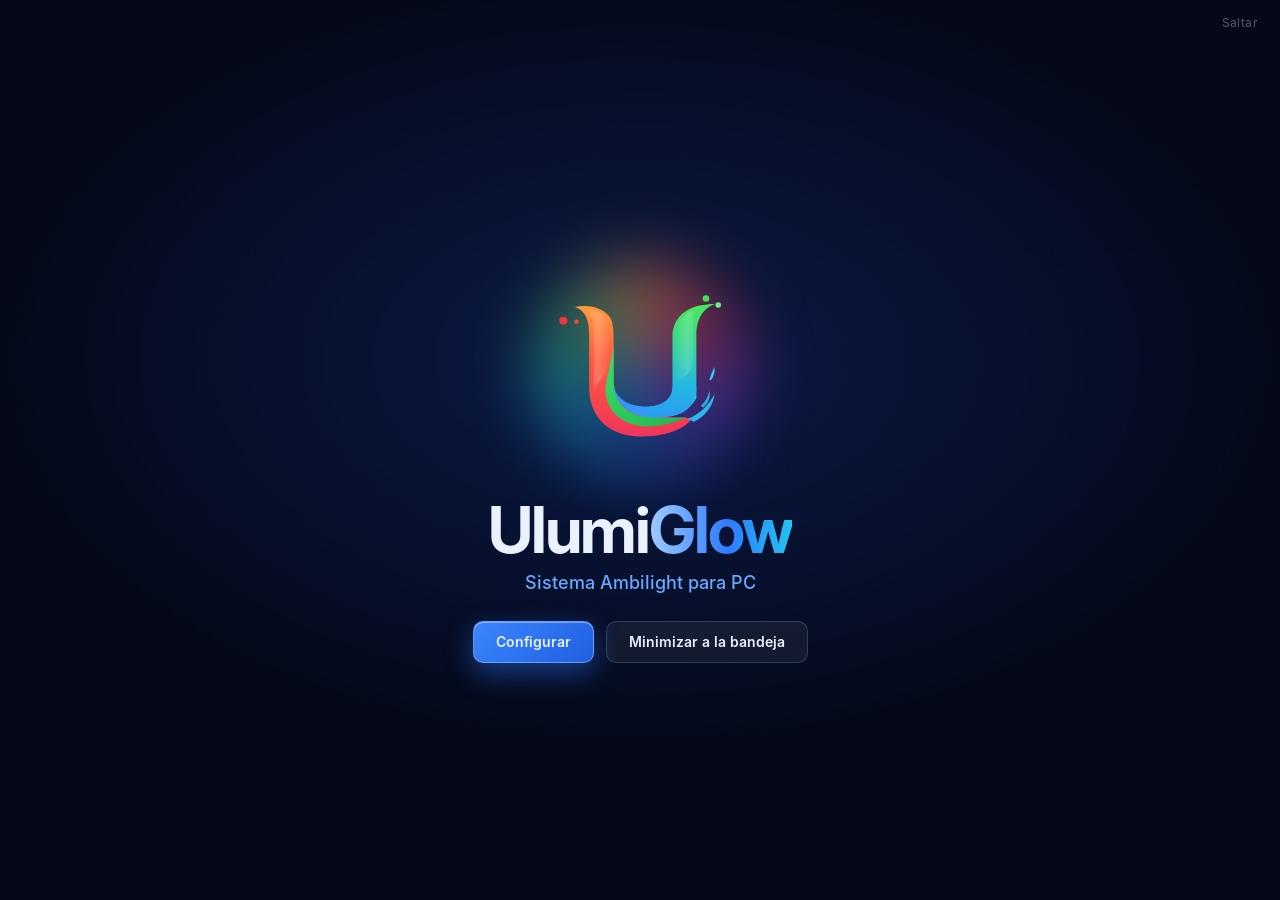
<file: app/ulumiglow/ui/web/index.html>
<!doctype html>
<!-- UlumiGlow - interfaz. Copyright (c) 2025-2026 Ulises Agustin Rodriguez - MIT -->
<html lang="es">
<head>
  <meta charset="utf-8">
  <title>UlumiGlow</title>
  <link rel="stylesheet" href="style.css">
</head>
<body>

<!-- Fondo vivo: manchas de luz + una que toma el color actual de la tira -->
<div class="backdrop" aria-hidden="true">
  <div class="blob b1"></div><div class="blob b2"></div><div class="blob b3"></div>
  <div class="blob ambient" id="ambient"></div>
</div>

<!-- Barra de título (ventana sin bordes) -->
<header class="titlebar">
  <div class="drag pywebview-drag-region">
    <img class="tb-logo" src="img/ulumiglow-mark.svg" alt="">
    <span class="tb-name">UlumiGlow</span>
    <span class="tb-ver" id="version"></span>
  </div>
  <div class="pill" id="device-pill"><i class="dot"></i><span id="device-status">Buscando ESP32…</span></div>
  <button class="tb-btn" id="btn-min" title="Minimizar">
    <svg viewBox="0 0 12 12"><path d="M2 6h8"/></svg></button>
  <button class="tb-btn close" id="btn-hide" title="Cerrar a la bandeja">
    <svg viewBox="0 0 12 12"><path d="M2.5 2.5l7 7M9.5 2.5l-7 7"/></svg></button>
</header>

<main class="layout">
  <!-- Columna izquierda: encendido, modos y color en vivo -->
  <aside class="glass side">
    <button class="power" id="power" aria-pressed="true">
      <span class="power-ring"></span>
      <svg viewBox="0 0 24 24"><path d="M12 3v8"/><path d="M6.3 6.8a8 8 0 1 0 11.4 0"/></svg>
    </button>
    <div class="power-label" id="power-label">Encendido</div>

    <nav class="modes" id="modes">
      <button class="mode" data-mode="ambilight">
        <svg viewBox="0 0 24 24"><rect x="4" y="7" width="16" height="10" rx="2"/><path d="M8 20h8M12 4V2M5 5 3.6 3.6M19 5l1.4-1.4"/></svg>
        <span><b>Ambilight</b><small>Copia el color de la pantalla</small></span>
      </button>
      <button class="mode" data-mode="fixed">
        <svg viewBox="0 0 24 24"><path d="M12 3s6 6.4 6 10.5A6 6 0 0 1 6 13.5C6 9.4 12 3 12 3z"/></svg>
        <span><b>Color fijo</b><small>Como un control remoto</small></span>
      </button>
      <button class="mode" data-mode="audio">
        <svg viewBox="0 0 24 24"><path d="M4 10v4M8 6v12M12 9v6M16 4v16M20 10v4"/></svg>
        <span><b>Audio</b><small>Late con el sonido de la PC</small></span>
      </button>
    </nav>

    <div class="live">
      <span class="live-swatch" id="live-swatch"></span>
      <span class="live-text"><small>Enviando</small><b id="live-rgb">0, 0, 0</b></span>
    </div>
  </aside>

  <!-- Panel derecho: opciones del modo + ajustes generales -->
  <section class="glass panel">
    <div class="views">

      <div class="view" data-view="ambilight">
        <div class="view-head">
          <div><h2>Zona de captura</h2><p>Elegí de qué parte de la pantalla toma el color la tira.</p></div>
          <div class="row">
            <select id="monitor"></select>
            <button class="btn ghost" id="refresh-shot" title="Actualizar captura">
              <svg viewBox="0 0 24 24"><path d="M20 11a8 8 0 1 0-2.3 5.7M20 4v7h-7"/></svg></button>
          </div>
        </div>
        <div class="chips" id="presets">
          <button class="chip" data-preset="top">Arriba</button>
          <button class="chip" data-preset="bottom">Abajo</button>
          <button class="chip" data-preset="left">Izquierda</button>
          <button class="chip" data-preset="right">Derecha</button>
          <button class="chip" data-preset="full">Toda la pantalla</button>
          <button class="chip" data-preset="custom">Personalizada</button>
        </div>
        <div class="map-wrap">
          <div class="map" id="map">
            <img id="shot" alt="">
            <div class="zone" id="zone"><span id="zone-label"></span></div>
          </div>
        </div>
        <div class="field" id="depth-field">
          <label>Grosor de la franja <output id="depth-out"></output></label>
          <input type="range" id="depth" min="3" max="40" step="1">
        </div>
        <p class="hint" id="custom-hint">Arrastrá sobre la captura para marcar la zona.</p>
      </div>

      <div class="view" data-view="fixed">
        <div class="view-head">
          <div><h2>Color fijo</h2><p>Queda puesto aunque cierres el programa o se apague la pantalla.</p></div>
        </div>
        <div class="fixed-grid">
          <div class="orb-wrap"><div class="orb" id="fixed-orb"></div></div>
          <div class="fixed-controls">
            <div class="swatches" id="swatches"></div>
            <div class="field">
              <label>Tono</label>
              <input type="range" id="hue" class="hue" min="0" max="360" step="1">
            </div>
            <div class="field">
              <label>Saturación</label>
              <input type="range" id="sat" class="sat" min="0" max="100" step="1">
            </div>
            <div class="field inline">
              <label for="hex">Hex</label>
              <input type="text" id="hex" maxlength="7" spellcheck="false">
            </div>
          </div>
        </div>
      </div>

      <div class="view" data-view="audio">
        <div class="view-head">
          <div><h2>Modo audio</h2><p>Escucha lo que suena en la PC (no usa el micrófono).</p></div>
        </div>
        <div class="audio-stage">
          <div class="orb big" id="audio-orb"></div>
          <ul class="legend">
            <li><i style="--c:#ff4d5e"></i><b>Graves</b> pulsan el brillo y hacen saltar el color en cada golpe.</li>
            <li><i style="--c:#2ee26a"></i><b>Medios</b> sostienen la luz entre golpe y golpe.</li>
            <li><i style="--c:#2fa8ff"></i><b>Agudos</b> aceleran el giro de colores y los aclaran.</li>
          </ul>
        </div>
      </div>
    </div>

    <!-- Ajustes generales (todos los modos) -->
    <div class="general">
      <div class="field">
        <label>Brillo <output id="bright-out"></output></label>
        <input type="range" id="brightness" min="5" max="100" step="1">
      </div>
      <div class="field">
        <label>Curva de color</label>
        <div class="segmented" id="curve">
          <button data-curve="led">LED <small>recomendada</small></button>
          <button data-curve="classic">Clásica <small>v1</small></button>
        </div>
      </div>
      <div class="field">
        <label>Puerto del ESP32</label>
        <select id="port"></select>
      </div>
    </div>
  </section>
</main>

<!-- Intro: logo del autor → luz Ambilight → logo UlumiGlow -->
<div class="intro" id="intro" hidden>
  <button class="skip" id="intro-skip">Saltar</button>
  <div class="stage">
    <div class="halo"></div>
    <img class="author" src="img/author.png" alt="Ulises Rodriguez">
    <img class="mark" src="img/ulumiglow-mark.svg" alt="UlumiGlow">
  </div>
  <div class="credit">un proyecto de <b>Ulises Rodriguez</b></div>
  <div class="brand">
    <h1>Ulumi<span>Glow</span></h1>
    <p>Sistema Ambilight para PC</p>
    <div class="actions">
      <button class="btn primary" id="intro-config">Configurar</button>
      <button class="btn ghost" id="intro-tray">Minimizar a la bandeja</button>
    </div>
  </div>
</div>

<script src="app.js"></script>
</body>
</html>
</file>
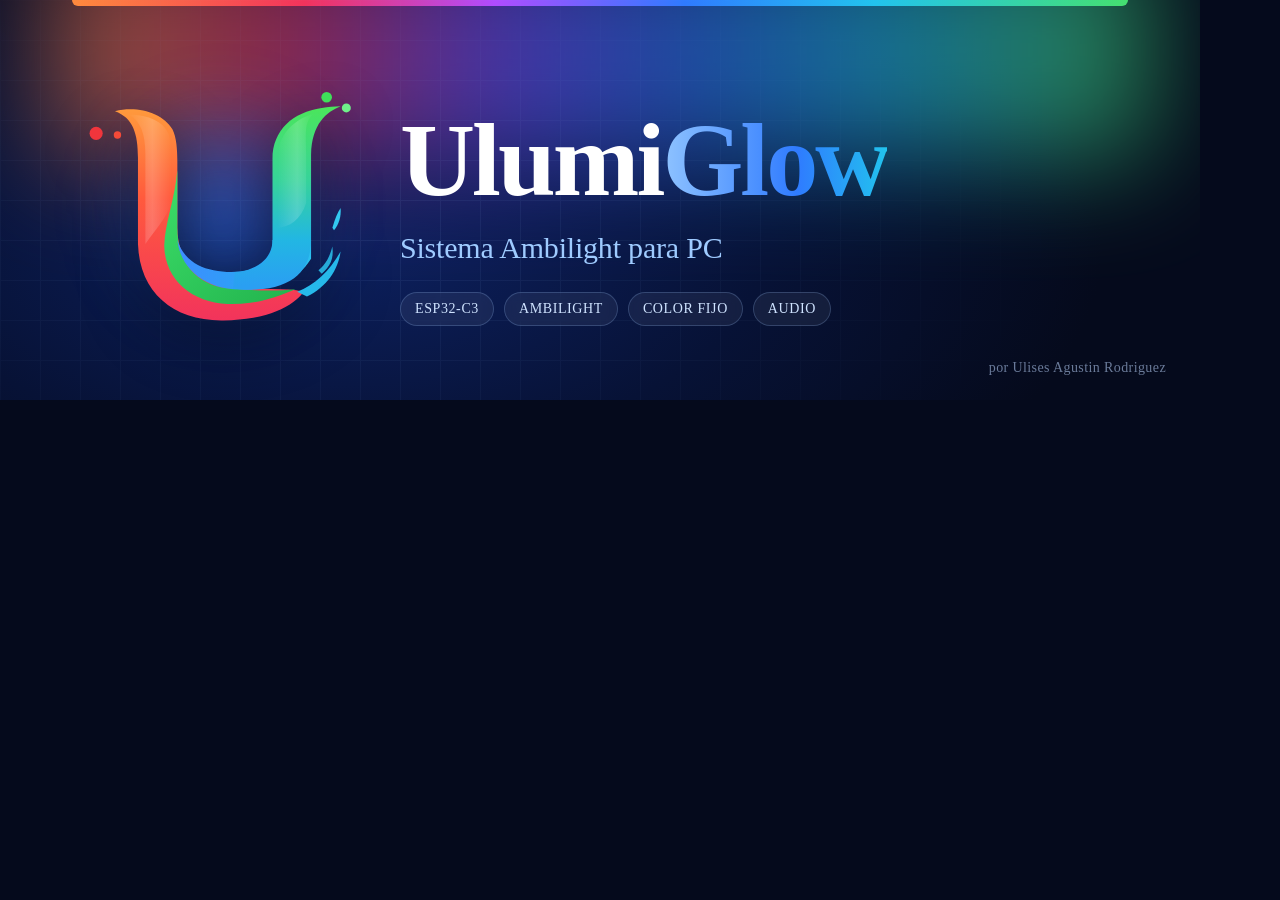
<file: assets/src/banner.html>
<!doctype html><html><head><meta charset="utf-8"><style>
/* Banner UlumiGlow. Parámetros: ?en (inglés)  ?social (1280x640 para la vista previa de GitHub) */
/* Requiere la fuente Inter instalada (https://github.com/rsms/inter) */
@font-face{font-family:IDisp;src:local("Inter Display Bold"),local("InterDisplay-Bold")}
@font-face{font-family:IDisp;font-weight:500;src:local("Inter Display Medium"),local("InterDisplay-Medium")}
@font-face{font-family:IText;src:local("Inter Medium"),local("Inter-Medium")}
:root{--navy:#050a1c;--blue:#2f7bff;--ice:#9fcbff}
html,body{margin:0;background:var(--navy);overflow:hidden}
.c{position:relative;width:1200px;height:400px;overflow:hidden;background:
  radial-gradient(80% 120% at 28% 60%, #0d2161 0%, #071236 45%, var(--navy) 80%)}
.social .c{width:1280px;height:640px}
/* tira LED arriba, como el Ambilight sobre el monitor */
.strip{position:absolute;left:6%;right:6%;top:0;height:6px;border-radius:0 0 6px 6px;
  background:linear-gradient(90deg,#ff8a3d,#f2335c 22%,#b04cff 40%,#2f7bff 58%,#22c3ee 76%,#45e070)}
.spill{position:absolute;left:4%;right:4%;top:-60px;height:220px;filter:blur(55px);opacity:.55;
  background:linear-gradient(90deg,#ff8a3d,#f2335c 22%,#7a4dff 40%,#2f7bff 58%,#22c3ee 76%,#45e070)}
.grid{position:absolute;inset:0;opacity:.08;background-image:linear-gradient(#9fcbff 1px,transparent 1px),linear-gradient(90deg,#9fcbff 1px,transparent 1px);background-size:40px 40px;
  -webkit-mask-image:radial-gradient(60% 80% at 30% 60%,#000,transparent)}
.mark-wrap{position:absolute;left:70px;top:58px;width:300px;height:300px}
.mark-glow{position:absolute;inset:30px;border-radius:50%;background:radial-gradient(closest-side,rgba(47,123,255,.55),transparent);filter:blur(30px)}
.mark{position:absolute;inset:-60px;width:420px;height:420px;filter:drop-shadow(0 18px 30px rgba(0,0,0,.45))}
.text{position:absolute;left:400px;top:108px;color:#fff}
h1{font:700 104px/1 IDisp;letter-spacing:-3px;margin:0}
h1 span{background:linear-gradient(90deg,#8fc3ff,#2f7bff 60%,#22c3ee);-webkit-background-clip:text;color:transparent}
p{font:500 30px/1.2 IDisp;color:var(--ice);margin:18px 0 26px;letter-spacing:-.2px}
.chips{display:flex;gap:10px}
.chip{font:14px/1 IText;letter-spacing:.6px;text-transform:uppercase;color:#cfe3ff;padding:9px 14px;border-radius:999px;
  background:rgba(255,255,255,.06);border:1px solid rgba(160,200,255,.22);backdrop-filter:blur(6px)}
.by{position:absolute;right:34px;bottom:24px;font:14px IText;color:rgba(190,215,255,.55);letter-spacing:.4px}
/* variante social */
.social .mark-wrap{left:50%;top:70px;width:300px;height:300px;margin-left:-150px}
.social .text{left:0;right:0;top:372px;text-align:center}
.social h1{font-size:96px}.social p{margin:14px 0 22px}
.social .chips{justify-content:center}
</style></head><body>
<div class="c"><div class="spill"></div><div class="strip"></div><div class="grid"></div>
<div class="mark-wrap"><div class="mark-glow"></div><img class="mark" src="logo-mark.svg"></div>
<div class="text"><h1>Ulumi<span>Glow</span></h1><p id="tag">Sistema Ambilight para PC</p>
<div class="chips"><span class="chip">ESP32-C3</span><span class="chip">Ambilight</span><span class="chip" id="c2">Color fijo</span><span class="chip">Audio</span></div></div>
<div class="by" id="by">por Ulises Agustin Rodriguez</div></div>
<script>
const q=location.search;
if(q.includes('en')){tag.textContent='Ambilight system for your PC';c2.textContent='Solid color';by.textContent='by Ulises Agustin Rodriguez'}
if(q.includes('social'))document.body.className='social';
</script></body></html>
</file>
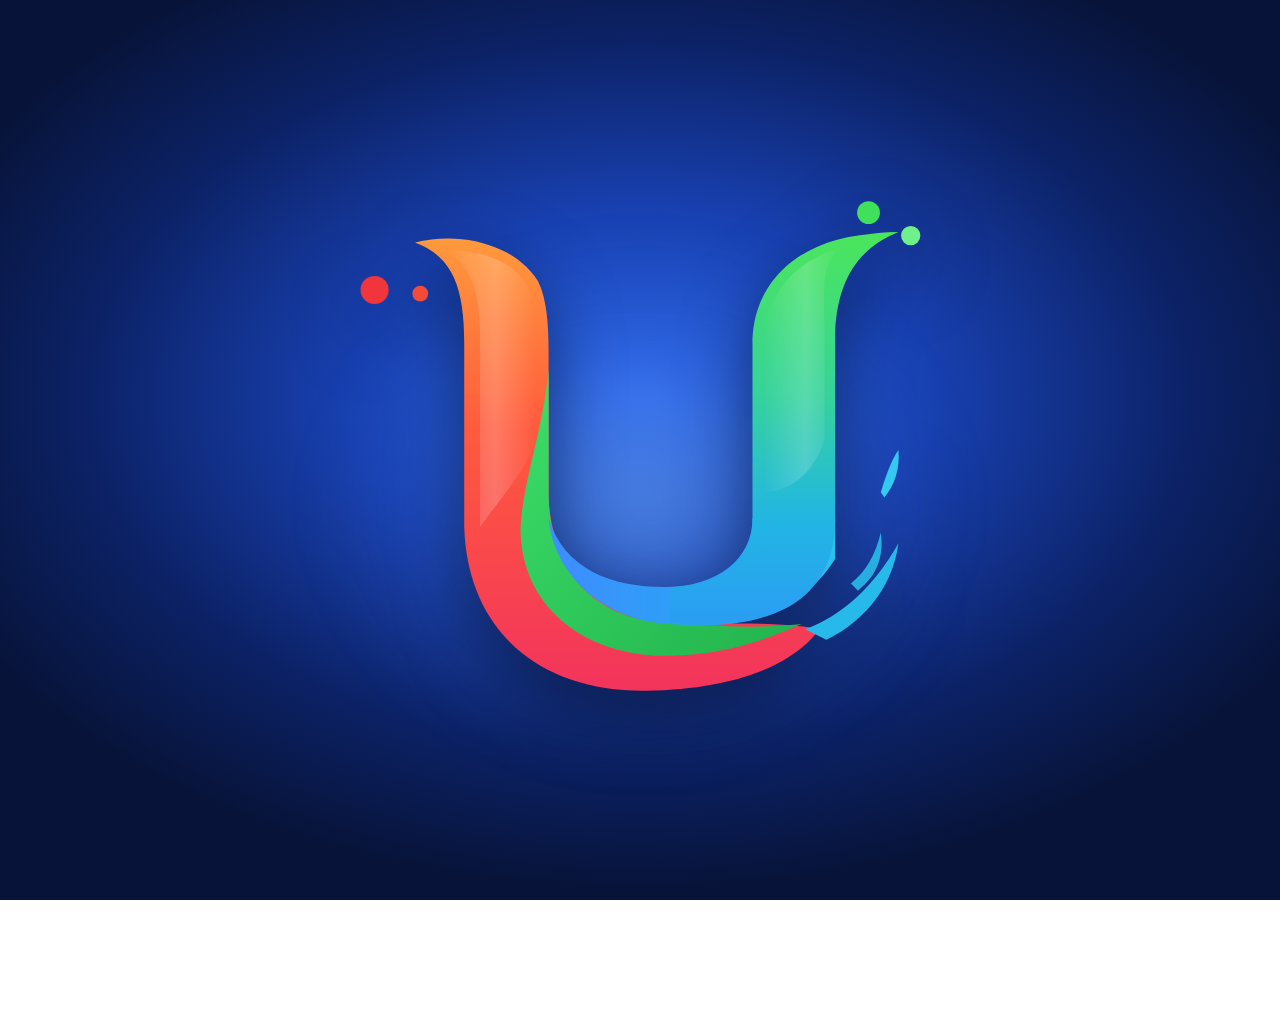
<file: assets/src/icon.html>
<!doctype html><html><head><meta charset="utf-8"><style>
/* Ícono UlumiGlow: U multicolor sobre fondo azul. ?shape=round para versión con esquinas */
html,body{margin:0;width:1024px;height:1024px;background:transparent;overflow:hidden}
.tile{position:absolute;inset:0;overflow:hidden;
  background:
    radial-gradient(60% 55% at 50% 44%, #2a63e6 0%, #1840b0 38%, #0c2266 72%, #071338 100%);}
.round .tile{inset:40px;border-radius:220px;box-shadow:inset 0 0 0 3px rgba(255,255,255,.10), inset 0 6px 20px rgba(255,255,255,.12)}
.glow{position:absolute;left:50%;top:56%;width:640px;height:520px;transform:translate(-50%,-50%);
  background:radial-gradient(closest-side, rgba(130,190,255,.45), rgba(80,140,255,.12) 60%, transparent);filter:blur(30px)}
.mark{position:absolute;inset:0;width:100%;height:100%;filter:drop-shadow(0 26px 34px rgba(2,8,30,.55))}
.round .mark{left:-96px;top:-90px;width:1216px;height:1216px}
</style></head><body><div class="tile"><div class="glow"></div></div><img class="mark" src="logo-mark.svg">
<script>if(location.search.includes('round'))document.body.className='round'</script></body></html>
</file>
<file: app/ulumiglow/ui/web/style.css>
/* =====================================================================
   UlumiGlow - estilo "liquid glass" azul
   Todo lo visual está acá. Para cambiar la paleta, tocá las variables.
   ===================================================================== */

@font-face { font-family: Inter; font-weight: 400; src: url(fonts/inter-400.woff) format("woff"); }
@font-face { font-family: Inter; font-weight: 500; src: url(fonts/inter-500.woff) format("woff"); }
@font-face { font-family: Inter; font-weight: 600; src: url(fonts/inter-600.woff) format("woff"); }
@font-face { font-family: "Inter Display"; font-weight: 700; src: url(fonts/inter-display-700.woff) format("woff"); }

:root {
  /* Paleta */
  --bg-0: #040817;
  --bg-1: #0a1638;
  --blue: #2f7bff;
  --blue-hi: #6aa8ff;
  --cyan: #22c3ee;
  --text: #eaf2ff;
  --text-dim: rgba(214, 228, 255, .62);
  --text-faint: rgba(214, 228, 255, .38);
  --ok: #34e08c;
  --off: #ff5a6a;

  /* Vidrio */
  --glass: linear-gradient(145deg, rgba(150, 190, 255, .13), rgba(90, 140, 255, .04) 55%, rgba(120, 170, 255, .07));
  --glass-solid: rgba(20, 38, 92, .55);
  --stroke: rgba(170, 205, 255, .20);
  --stroke-hi: rgba(220, 235, 255, .42);
  --blur: blur(26px) saturate(170%);
  --radius: 22px;
  --radius-sm: 12px;

  /* Color en vivo (lo actualiza app.js) */
  --live: #2f7bff;
  --live-raw: #2f7bff;

  --font: Inter, "Segoe UI Variable Text", "Segoe UI", system-ui, sans-serif;
  --font-display: "Inter Display", Inter, "Segoe UI Variable Display", sans-serif;
}

* { box-sizing: border-box; }
html, body { height: 100%; margin: 0; }
body {
  font: 400 14px/1.4 var(--font);
  color: var(--text);
  background: radial-gradient(120% 90% at 20% 0%, var(--bg-1), var(--bg-0) 70%);
  overflow: hidden;
  user-select: none;
  -webkit-font-smoothing: antialiased;
}
button, input, select { font: inherit; color: inherit; }
svg { fill: none; stroke: currentColor; stroke-width: 1.8; stroke-linecap: round; stroke-linejoin: round; }

/* ---------- Fondo vivo ---------- */
.backdrop { position: fixed; inset: 0; z-index: -1; overflow: hidden; }
.blob { position: absolute; border-radius: 50%; filter: blur(80px); opacity: .55; }
.b1 { width: 520px; height: 520px; left: -140px; top: -160px; background: #1d4fd8; animation: drift 22s ease-in-out infinite alternate; }
.b2 { width: 460px; height: 460px; right: -120px; top: 120px; background: #0e7fd6; opacity: .4; animation: drift 28s ease-in-out infinite alternate-reverse; }
.b3 { width: 420px; height: 420px; left: 30%; bottom: -220px; background: #3a2fd0; opacity: .35; animation: drift 25s ease-in-out infinite alternate; }
.ambient { width: 560px; height: 380px; left: 34%; top: 18%; background: var(--live); opacity: .38; transition: background .5s; }
@keyframes drift { to { transform: translate(60px, 40px) scale(1.12); } }

/* ---------- Vidrio ---------- */
.glass {
  position: relative;
  background: var(--glass);
  backdrop-filter: var(--blur);
  border: 1px solid var(--stroke);
  border-radius: var(--radius);
  box-shadow:
    inset 0 1px 0 rgba(255, 255, 255, .22),
    inset 0 -1px 0 rgba(255, 255, 255, .04),
    0 24px 60px rgba(0, 4, 20, .45);
}
/* reflejo especular arriba a la izquierda */
.glass::before {
  content: ""; position: absolute; inset: 0; border-radius: inherit; pointer-events: none;
  background: radial-gradient(120% 60% at 0% 0%, rgba(255, 255, 255, .14), transparent 45%);
}

/* ---------- Barra de título ---------- */
.titlebar { height: 46px; display: flex; align-items: center; gap: 8px; padding: 0 8px 0 16px; }
.drag { flex: 1; height: 100%; display: flex; align-items: center; gap: 10px; }
.tb-logo { width: 26px; height: 26px; }
.tb-name { font: 700 15px var(--font-display); letter-spacing: -.2px; }
.tb-ver { font-size: 11px; color: var(--text-faint); }
.pill {
  display: flex; align-items: center; gap: 8px; height: 28px; padding: 0 12px; border-radius: 99px;
  font-size: 12px; color: var(--text-dim); background: rgba(120, 160, 255, .08); border: 1px solid var(--stroke);
}
.dot { width: 8px; height: 8px; border-radius: 50%; background: var(--off); box-shadow: 0 0 10px var(--off); }
.pill.ok .dot { background: var(--ok); box-shadow: 0 0 10px var(--ok); }
.tb-btn {
  width: 36px; height: 30px; border: 0; border-radius: 8px; background: transparent; color: var(--text-dim);
  display: grid; place-items: center; cursor: pointer; transition: background .15s, color .15s;
}
.tb-btn svg { width: 12px; height: 12px; stroke-width: 1.4; }
.tb-btn:hover { background: rgba(255, 255, 255, .08); color: var(--text); }
.tb-btn.close:hover { background: #e5484d; color: #fff; }

/* ---------- Layout ---------- */
.layout {
  height: calc(100% - 46px); padding: 4px 16px 16px;
  display: grid; grid-template-columns: 264px 1fr; gap: 14px;
}

/* ---------- Columna izquierda ---------- */
.side { display: flex; flex-direction: column; align-items: center; padding: 26px 14px 14px; }
.power {
  position: relative; width: 112px; height: 112px; border-radius: 50%; cursor: pointer;
  border: 1px solid var(--stroke-hi);
  background: radial-gradient(circle at 35% 30%, rgba(255, 255, 255, .28), rgba(90, 140, 255, .10) 60%);
  backdrop-filter: var(--blur);
  box-shadow: inset 0 2px 1px rgba(255, 255, 255, .35), inset 0 -8px 20px rgba(0, 10, 40, .35), 0 12px 30px rgba(0, 0, 0, .35);
  display: grid; place-items: center; transition: transform .2s;
}
.power:active { transform: scale(.96); }
.power svg { width: 38px; height: 38px; stroke-width: 2.2; color: #fff; filter: drop-shadow(0 0 8px var(--live)); }
.power-ring {
  position: absolute; inset: -10px; border-radius: 50%; z-index: -1;
  background: conic-gradient(from 0deg, var(--live), var(--blue), var(--cyan), var(--live));
  filter: blur(14px); opacity: .85; animation: spin 6s linear infinite; transition: opacity .3s;
}
@keyframes spin { to { transform: rotate(1turn); } }
.power[aria-pressed="false"] .power-ring { opacity: 0; }
.power[aria-pressed="false"] svg { color: var(--text-faint); filter: none; }
.power-label { margin: 14px 0 20px; font-weight: 600; font-size: 13px; letter-spacing: .4px; color: var(--text-dim); }

.modes { width: 100%; display: flex; flex-direction: column; gap: 8px; }
.mode {
  display: flex; align-items: center; gap: 12px; padding: 11px 12px; text-align: left; cursor: pointer;
  border-radius: 14px; border: 1px solid transparent; background: transparent; transition: background .2s, border-color .2s;
}
.mode svg { width: 22px; height: 22px; flex: none; color: var(--text-dim); }
.mode b { display: block; font-weight: 600; font-size: 14px; }
.mode small { color: var(--text-faint); font-size: 12px; }
.mode:hover { background: rgba(255, 255, 255, .05); }
.mode.active {
  background: linear-gradient(135deg, rgba(47, 123, 255, .35), rgba(34, 195, 238, .12));
  border-color: rgba(140, 190, 255, .38);
  box-shadow: inset 0 1px 0 rgba(255, 255, 255, .25), 0 8px 24px rgba(20, 70, 200, .30);
}
.mode.active svg { color: #fff; }

.live {
  margin-top: auto; width: 100%; display: flex; align-items: center; gap: 12px; padding: 12px;
  border-radius: 14px; background: rgba(0, 10, 40, .25); border: 1px solid var(--stroke);
}
.live-swatch { width: 38px; height: 38px; border-radius: 10px; background: var(--live); box-shadow: 0 0 22px var(--live); transition: background .2s, box-shadow .2s; }
.live-text small { display: block; color: var(--text-faint); font-size: 11px; text-transform: uppercase; letter-spacing: .8px; }
.live-text b { font-weight: 600; font-variant-numeric: tabular-nums; }

/* ---------- Panel ---------- */
.panel { display: flex; flex-direction: column; padding: 22px 24px 18px; min-width: 0; }
.views { flex: 1; min-height: 0; }
.view { display: none; animation: fade .3s ease; }
.view.active { display: block; }
@keyframes fade { from { opacity: 0; transform: translateY(6px); } }
.view-head { display: flex; justify-content: space-between; align-items: flex-start; gap: 16px; margin-bottom: 14px; }
h2 { margin: 0 0 4px; font: 700 22px var(--font-display); letter-spacing: -.3px; }
.view-head p { margin: 0; color: var(--text-dim); }
.row { display: flex; gap: 8px; }
.hint { color: var(--text-faint); font-size: 12px; margin: 8px 0 0; }

/* Controles */
select, input[type="text"] {
  height: 34px; padding: 0 12px; border-radius: 10px; border: 1px solid var(--stroke);
  background: rgba(10, 24, 70, .55); outline: none;
}
select:focus, input[type="text"]:focus { border-color: var(--blue-hi); }
option { background: #0c1a44; }
.btn {
  height: 34px; padding: 0 16px; border-radius: 10px; cursor: pointer; display: inline-grid; place-items: center;
  border: 1px solid var(--stroke); background: rgba(255, 255, 255, .06); transition: background .15s, transform .15s;
}
.btn:hover { background: rgba(255, 255, 255, .12); }
.btn svg { width: 16px; height: 16px; }
.btn.ghost { padding: 0 10px; }
.btn.primary {
  border-color: rgba(160, 200, 255, .5);
  background: linear-gradient(135deg, #3d86ff, #1f5fe0); box-shadow: inset 0 1px 0 rgba(255, 255, 255, .35), 0 10px 28px rgba(47, 123, 255, .45);
}
.btn.primary:hover { background: linear-gradient(135deg, #5596ff, #2a6af0); }

.chips { display: flex; flex-wrap: wrap; gap: 8px; margin-bottom: 14px; }
.chip {
  height: 32px; padding: 0 14px; border-radius: 99px; cursor: pointer; font-size: 13px;
  border: 1px solid var(--stroke); background: rgba(255, 255, 255, .04); color: var(--text-dim); transition: all .15s;
}
.chip:hover { color: var(--text); background: rgba(255, 255, 255, .08); }
.chip.active { color: #fff; background: rgba(47, 123, 255, .35); border-color: rgba(150, 195, 255, .5); }

.field { margin-top: 12px; }
.field label { display: flex; justify-content: space-between; font-size: 12px; color: var(--text-dim); margin-bottom: 8px; letter-spacing: .3px; }
.field output { color: var(--text); font-variant-numeric: tabular-nums; }
.field.inline { display: flex; align-items: center; gap: 12px; }
.field.inline label { margin: 0; }
.field.inline input { width: 120px; text-transform: uppercase; font-variant-numeric: tabular-nums; }
.field[aria-disabled="true"] { opacity: .35; pointer-events: none; }

/* Sliders */
input[type="range"] {
  -webkit-appearance: none; appearance: none; width: 100%; height: 8px; border-radius: 99px; outline: none; margin: 0;
  background: linear-gradient(90deg, var(--blue) var(--p, 50%), rgba(255, 255, 255, .10) var(--p, 50%));
  box-shadow: inset 0 1px 2px rgba(0, 0, 0, .35);
}
input[type="range"]::-webkit-slider-thumb {
  -webkit-appearance: none; width: 20px; height: 20px; border-radius: 50%; cursor: pointer;
  background: radial-gradient(circle at 35% 30%, #fff, #cfe0ff); border: 0;
  box-shadow: 0 2px 8px rgba(0, 0, 0, .45), 0 0 0 4px rgba(255, 255, 255, .12);
}
input.hue { background: linear-gradient(90deg, #f00, #ff0, #0f0, #0ff, #00f, #f0f, #f00); }
input.sat { background: linear-gradient(90deg, #fff, var(--sat-end, #2f7bff)); }

.segmented { display: flex; padding: 3px; border-radius: 12px; background: rgba(0, 10, 40, .35); border: 1px solid var(--stroke); }
.segmented button {
  flex: 1; height: 30px; display: flex; align-items: center; justify-content: center; white-space: nowrap; border: 0; border-radius: 9px; background: transparent; cursor: pointer; color: var(--text-dim);
  font-size: 13px; transition: all .15s;
}
.segmented small { color: var(--text-faint); font-size: 11px; margin-left: 4px; }
.segmented button.active { background: rgba(255, 255, 255, .14); color: #fff; box-shadow: inset 0 1px 0 rgba(255, 255, 255, .2); }

/* ---------- Ambilight: mapa ---------- */
.map-wrap { display: flex; justify-content: center; }
.map {
  position: relative; height: 250px; aspect-ratio: 16 / 9; max-width: 100%; border-radius: 12px; overflow: hidden; cursor: crosshair;
  background: #071230; border: 1px solid var(--stroke-hi);
  box-shadow: 0 0 0 6px rgba(255, 255, 255, .03), 0 18px 40px rgba(0, 0, 0, .45);
}
.map img { width: 100%; height: 100%; object-fit: cover; display: block; opacity: .55; pointer-events: none; }
.map img:not([src]) { visibility: hidden; }
.zone {
  position: absolute; border: 2px solid #fff; border-radius: 6px; pointer-events: none;
  background: color-mix(in srgb, var(--live) 28%, transparent);
  box-shadow: 0 0 0 2000px rgba(3, 8, 28, .45), 0 0 24px var(--live), inset 0 0 18px rgba(255, 255, 255, .25);
  transition: all .18s ease;
}
.map.dragging .zone { transition: none; }
.zone span {
  position: absolute; left: 6px; top: 4px; font-size: 11px; font-weight: 600; letter-spacing: .4px;
  text-shadow: 0 1px 3px rgba(0, 0, 0, .8); white-space: nowrap;
}

/* ---------- Color fijo ---------- */
.fixed-grid { display: grid; grid-template-columns: 220px 1fr; gap: 28px; align-items: center; }
.orb-wrap { display: grid; place-items: center; height: 220px; }
.orb {
  width: 170px; height: 170px; border-radius: 50%; background: var(--c, var(--blue));
  box-shadow: 0 0 60px var(--c, var(--blue)), 0 0 140px color-mix(in srgb, var(--c, var(--blue)) 50%, transparent),
              inset 0 10px 30px rgba(255, 255, 255, .45), inset 0 -20px 40px rgba(0, 0, 0, .25);
  transition: background .2s, box-shadow .2s;
}
.swatches { display: grid; grid-template-columns: repeat(5, 1fr); gap: 10px; margin-bottom: 6px; }
.swatch {
  height: 34px; border-radius: 10px; cursor: pointer; border: 1px solid rgba(255, 255, 255, .25);
  background: var(--c); box-shadow: inset 0 1px 0 rgba(255, 255, 255, .4), 0 4px 14px color-mix(in srgb, var(--c) 45%, transparent);
  transition: transform .15s;
}
.swatch:hover { transform: translateY(-2px); }
.swatch.active { outline: 2px solid #fff; outline-offset: 2px; }

/* ---------- Audio ---------- */
.audio-stage { display: grid; grid-template-columns: 240px 1fr; gap: 28px; align-items: center; min-height: 240px; }
.orb.big { --c: var(--live-raw, var(--live)); width: 180px; height: 180px; margin: auto; transition: background .08s, box-shadow .08s; }
.legend { list-style: none; padding: 0; margin: 0; display: grid; gap: 14px; color: var(--text-dim); }
.legend i { display: inline-block; width: 10px; height: 10px; border-radius: 50%; margin-right: 10px; background: var(--c); box-shadow: 0 0 10px var(--c); }
.legend b { color: var(--text); font-weight: 600; }

/* ---------- Ajustes generales ---------- */
.general {
  margin-top: 16px; padding-top: 6px; border-top: 1px solid rgba(170, 205, 255, .12);
  display: grid; grid-template-columns: 1fr 1.25fr .9fr; gap: 22px;
}
.general .field { display: grid; grid-template-rows: auto 36px; align-items: center; }
.general .field label { margin-bottom: 6px; }
.general select { width: 100%; }

/* ---------- Intro ---------- */
.intro {
  position: fixed; inset: 0; z-index: 10; display: flex; flex-direction: column; align-items: center; justify-content: center;
  background: radial-gradient(70% 60% at 50% 40%, #0b1a48, #040817 75%);
  transition: opacity .6s ease;
}
.intro.out { opacity: 0; pointer-events: none; }
.intro .stage { position: relative; width: 260px; height: 260px; }
.intro .author, .intro .mark { position: absolute; inset: 0; width: 100%; height: 100%; object-fit: contain; }
.intro .author { width: 70%; height: 70%; inset: 15%; opacity: 0; animation: author 3.1s ease .2s forwards; }
.intro .mark { opacity: 0; animation: mark 1.4s cubic-bezier(.2, .8, .2, 1) 2.4s forwards; }
.intro .halo {
  position: absolute; inset: 10%; border-radius: 50%; opacity: 0;
  background: conic-gradient(#ff8a3d, #f2335c, #8a4dff, #2f7bff, #22c3ee, #45e070, #ff8a3d);
  filter: blur(34px); animation: halo 4.4s ease 1.2s forwards, spin 5s linear infinite;
}
.intro .credit {
  margin-top: 4px; font-size: 13px; color: var(--text-dim); letter-spacing: .3px; opacity: 0;
  animation: credit 2.4s ease .5s forwards;
}
.intro .credit b { color: var(--text); font-weight: 600; }
.intro .brand { text-align: center; margin-top: -22px; }
.intro h1 { margin: 0; font: 700 64px/1 var(--font-display); letter-spacing: -2px; opacity: 0; animation: rise .9s ease 3.1s forwards; }
.intro h1 span { background: linear-gradient(90deg, #9fcbff, var(--blue) 55%, var(--cyan)); -webkit-background-clip: text; color: transparent; }
.intro .brand p { margin: 10px 0 28px; color: var(--blue-hi); font: 500 18px var(--font); opacity: 0; animation: rise .9s ease 3.4s forwards; }
.intro .actions { display: flex; gap: 12px; justify-content: center; opacity: 0; animation: rise .8s ease 3.9s forwards; }
.intro .actions .btn { height: 42px; padding: 0 22px; font-weight: 600; }
.skip {
  position: absolute; top: 14px; right: 16px; border: 0; background: transparent; color: var(--text-faint);
  font-size: 12px; cursor: pointer; letter-spacing: .4px;
}
.skip:hover { color: var(--text); }
/* "Saltar": todo directo al estado final */
.intro.done * { animation-delay: 0s !important; animation-duration: .01s !important; }
.intro.done .halo { animation: none; opacity: .55; }

@keyframes author {
  0% { opacity: 0; transform: scale(.85); filter: blur(8px); }
  22% { opacity: 1; transform: scale(1); filter: blur(0) drop-shadow(0 0 0 transparent); }
  60% { opacity: 1; transform: scale(1.02); filter: brightness(1.4) drop-shadow(0 0 30px #8fc3ff); }
  100% { opacity: 0; transform: scale(.6); filter: brightness(2) blur(14px); }
}
@keyframes halo { 0% { opacity: 0; transform: scale(.4); } 45% { opacity: .95; transform: scale(1.25); } 100% { opacity: .55; transform: scale(1); } }
@keyframes mark { from { opacity: 0; transform: scale(.55) rotate(-8deg); filter: blur(18px); } to { opacity: 1; transform: none; filter: drop-shadow(0 18px 30px rgba(0, 0, 0, .5)); } }
@keyframes credit { 0% { opacity: 0; } 30%, 70% { opacity: 1; } 100% { opacity: 0; } }
@keyframes rise { from { opacity: 0; transform: translateY(12px); } to { opacity: 1; transform: none; } }

/* Scrollbar discreta */
::-webkit-scrollbar { width: 8px; }
::-webkit-scrollbar-thumb { background: rgba(255, 255, 255, .12); border-radius: 8px; }
</file>
